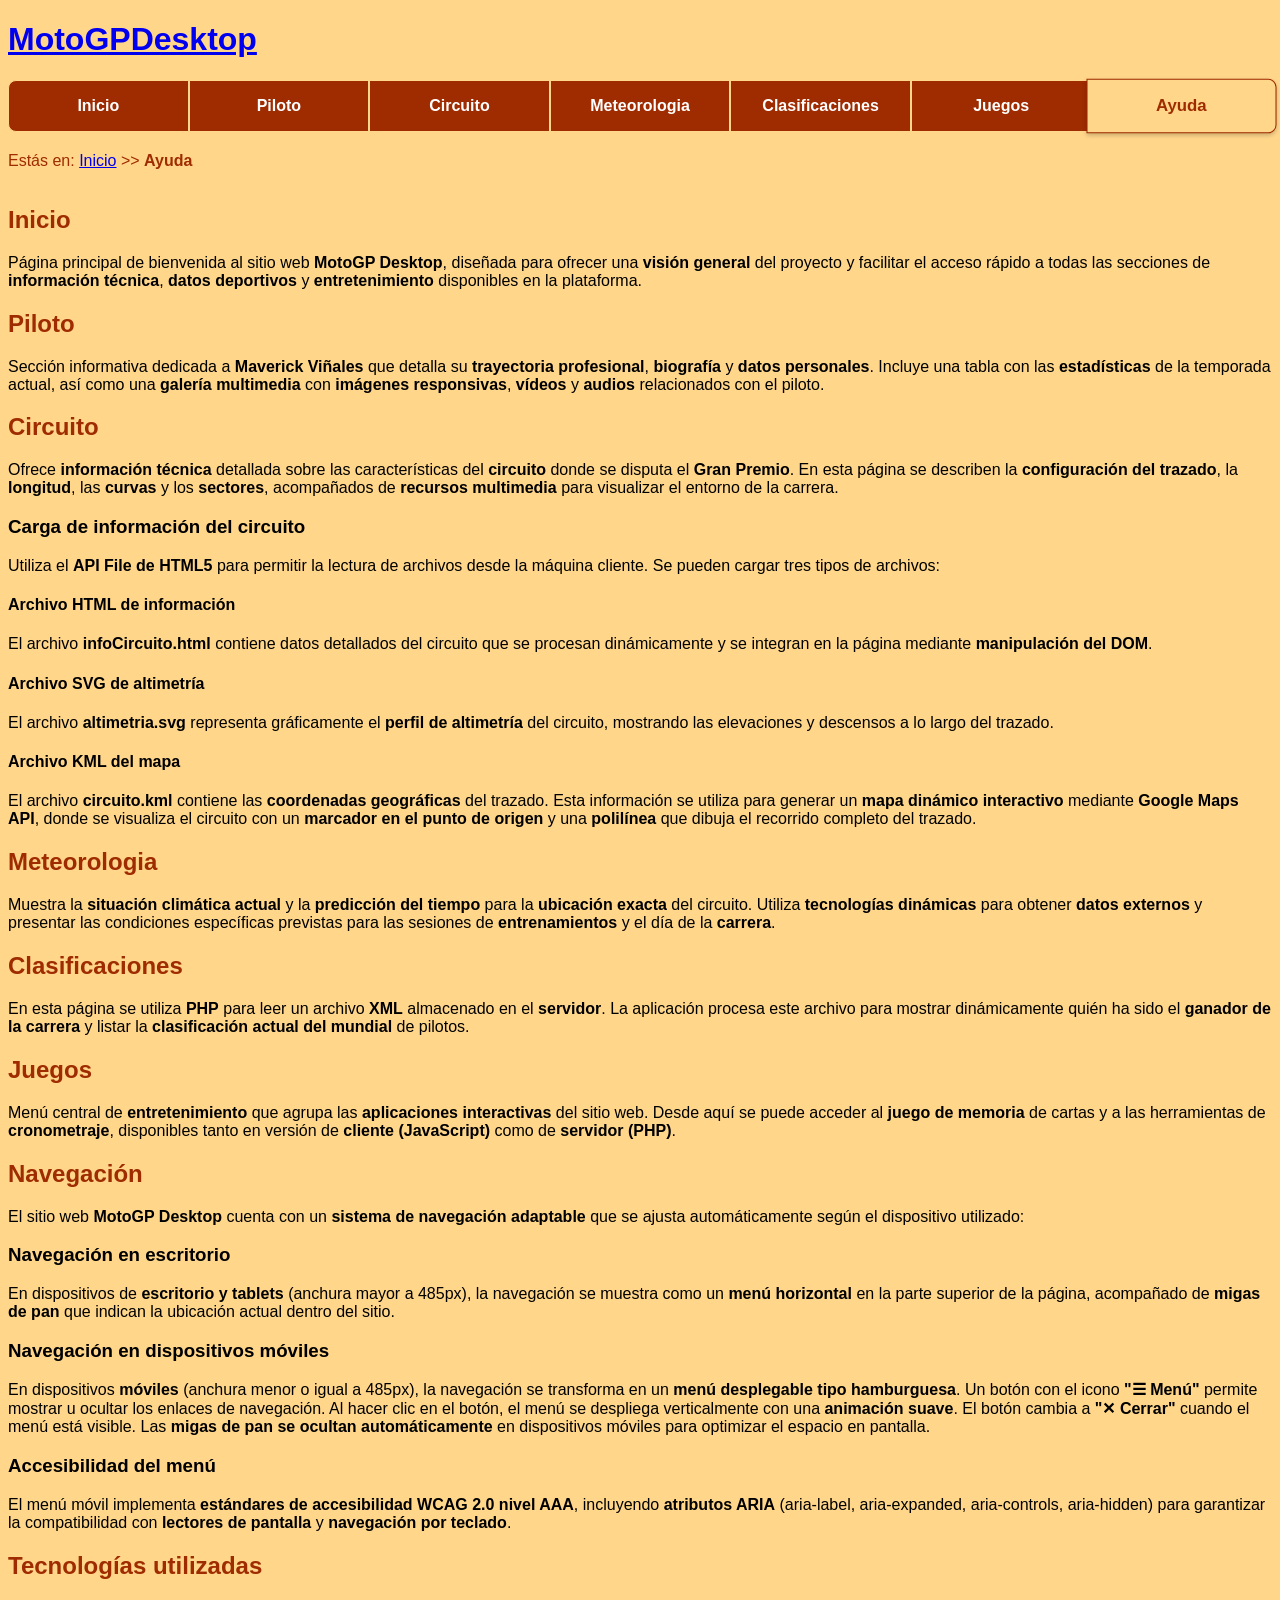
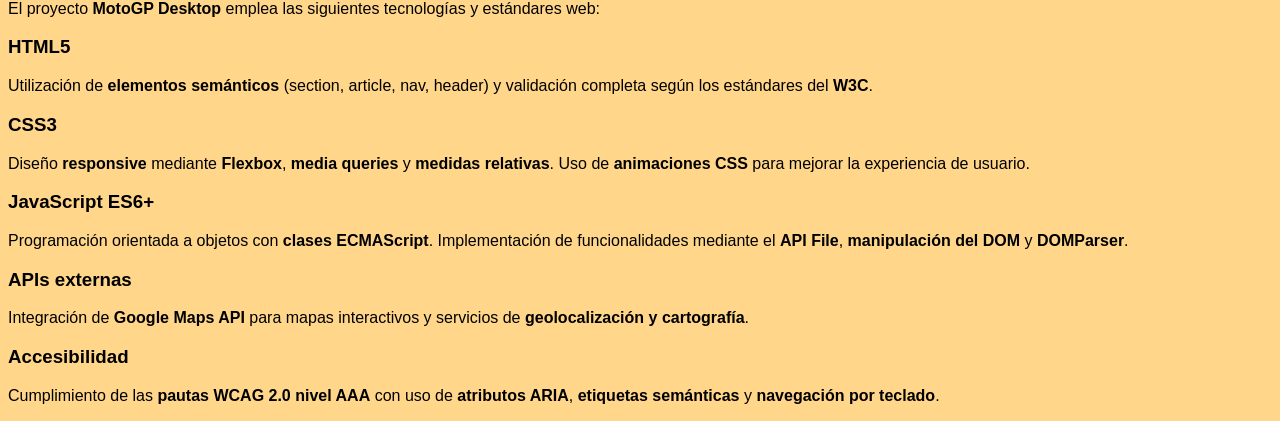
<file: ayuda.html>
<!DOCTYPE HTML>

<html lang="es">
<head>
    <meta charset="UTF-8" />
    <title>MotoGP-Ayuda</title>

    <link rel="stylesheet" type="text/css" href="estilo/estilo.css" />
    <link rel="stylesheet" type="text/css" href="estilo/layout.css" />
    <link rel="stylesheet" type="text/css" href="estilo/menu-movil.css" />
    <link rel="icon" type="text/css" href="multimedia/favicon.ico" />

    <meta name ="author" content ="Ignacio - UO300737" />
    <meta name ="description" content ="Información de ayuda del proyecto MotoGP-Desktop" />
    <meta name ="keywords" content ="MotoGP, ayuda, información" />
      
    <script src="js/menu-movil.js"></script>

<meta name ="viewport" content ="width=device-width, initial-scale=1.0" />

</head>

<body>
    <h1>
        <a href="index.html" title="Página principal">MotoGPDesktop</a>
    </h1>

    <header>
        <nav>
            <a href="index.html" title="Página principal">Inicio</a>
            <a href="piloto.html" title="Información del piloto">Piloto</a>
            <a href="circuito.html" title="Información del circuito">Circuito</a>
            <a href="meteorologia.html" title="Información del la meteorología">Meteorologia</a>
            <a href="php/clasificaciones.php" title="Información de las clasificaciones">Clasificaciones</a>
            <a href="juegos.html" title="Información de los juegos">Juegos</a>
            <a href="ayuda.html" title="Información de ayuda" class="active">Ayuda</a>
        </nav>

        <p>Estás en: <a href="index.html" title="Página principal">Inicio</a> >> <strong>Ayuda</strong></p>
    </header>

    <section>
        <h2>Inicio</h2>
        <p>Página principal de bienvenida al sitio web <strong>MotoGP Desktop</strong>, diseñada para ofrecer una 
            <strong>visión general</strong> del proyecto y facilitar el acceso rápido a todas las secciones de 
            <strong>información técnica</strong>, <strong>datos deportivos</strong> y <strong>entretenimiento</strong> 
            disponibles en la plataforma.</p>
    </section>

    <section>
        <h2>Piloto</h2>
        <p>Sección informativa dedicada a <strong>Maverick Viñales</strong> que detalla su <strong>trayectoria profesional</strong>, 
            <strong>biografía</strong> y <strong>datos personales</strong>. Incluye una tabla con las <strong>estadísticas</strong> 
            de la temporada actual, así como una <strong>galería multimedia</strong> con <strong>imágenes responsivas</strong>, 
            <strong>vídeos</strong> y <strong>audios</strong> relacionados con el piloto.</p>
    </section>
        
    <section>
        <h2>Circuito</h2>
        <p>Ofrece <strong>información técnica</strong> detallada sobre las características del <strong>circuito</strong> 
            donde se disputa el <strong>Gran Premio</strong>. En esta página se describen la <strong>configuración del trazado</strong>, 
            la <strong>longitud</strong>, las <strong>curvas</strong> y los <strong>sectores</strong>, acompañados de 
            <strong>recursos multimedia</strong> para visualizar el entorno de la carrera.</p>
        
        <h3>Carga de información del circuito</h3>
        <p>Utiliza el <strong>API File de HTML5</strong> para permitir la lectura de archivos desde la máquina cliente. 
            Se pueden cargar tres tipos de archivos:</p>
        
        <h4>Archivo HTML de información</h4>
        <p>El archivo <strong>infoCircuito.html</strong> contiene datos detallados del circuito que se procesan 
            dinámicamente y se integran en la página mediante <strong>manipulación del DOM</strong>.</p>
        
        <h4>Archivo SVG de altimetría</h4>
        <p>El archivo <strong>altimetria.svg</strong> representa gráficamente el <strong>perfil de altimetría</strong> 
            del circuito, mostrando las elevaciones y descensos a lo largo del trazado.</p>
        
        <h4>Archivo KML del mapa</h4>
        <p>El archivo <strong>circuito.kml</strong> contiene las <strong>coordenadas geográficas</strong> del trazado. 
            Esta información se utiliza para generar un <strong>mapa dinámico interactivo</strong> mediante 
            <strong>Google Maps API</strong>, donde se visualiza el circuito con un <strong>marcador en el punto de origen</strong> 
            y una <strong>polilínea</strong> que dibuja el recorrido completo del trazado.</p>
    </section>
    
    <section>
        <h2>Meteorologia</h2>
        <p>Muestra la <strong>situación climática actual</strong> y la <strong>predicción del tiempo</strong> para la 
            <strong>ubicación exacta</strong> del circuito. Utiliza <strong>tecnologías dinámicas</strong> para obtener 
            <strong>datos externos</strong> y presentar las condiciones específicas previstas para las sesiones de 
            <strong>entrenamientos</strong> y el día de la <strong>carrera</strong>.</p>
    </section>
    
    <section>
        <h2>Clasificaciones</h2>
        <p>En esta página se utiliza <strong>PHP</strong> para leer un archivo <strong>XML</strong> almacenado en el 
            <strong>servidor</strong>. La aplicación procesa este archivo para mostrar dinámicamente quién ha sido el 
            <strong>ganador de la carrera</strong> y listar la <strong>clasificación actual del mundial</strong> 
            de pilotos.</p>
    </section>
         
    <section>
        <h2>Juegos</h2>
        <p>Menú central de <strong>entretenimiento</strong> que agrupa las <strong>aplicaciones interactivas</strong> del sitio web. 
            Desde aquí se puede acceder al <strong>juego de memoria</strong> de cartas y a las herramientas de <strong>cronometraje</strong>, 
            disponibles tanto en versión de <strong>cliente (JavaScript)</strong> como de <strong>servidor (PHP)</strong>.</p>
    </section>

    <section>
        <h2>Navegación</h2>
        <p>El sitio web <strong>MotoGP Desktop</strong> cuenta con un <strong>sistema de navegación adaptable</strong> 
            que se ajusta automáticamente según el dispositivo utilizado:</p>
        
        <h3>Navegación en escritorio</h3>
        <p>En dispositivos de <strong>escritorio y tablets</strong> (anchura mayor a 485px), la navegación se muestra 
            como un <strong>menú horizontal</strong> en la parte superior de la página, acompañado de <strong>migas de pan</strong> 
            que indican la ubicación actual dentro del sitio.</p>
        
        <h3>Navegación en dispositivos móviles</h3>
        <p>En dispositivos <strong>móviles</strong> (anchura menor o igual a 485px), la navegación se transforma en un 
            <strong>menú desplegable tipo hamburguesa</strong>. Un botón con el icono <strong>"☰ Menú"</strong> permite 
            mostrar u ocultar los enlaces de navegación. Al hacer clic en el botón, el menú se despliega verticalmente 
            con una <strong>animación suave</strong>. El botón cambia a <strong>"✕ Cerrar"</strong> cuando el menú está 
            visible. Las <strong>migas de pan se ocultan automáticamente</strong> en dispositivos móviles para optimizar 
            el espacio en pantalla.</p>
        
        <h3>Accesibilidad del menú</h3>
        <p>El menú móvil implementa <strong>estándares de accesibilidad WCAG 2.0 nivel AAA</strong>, incluyendo 
            <strong>atributos ARIA</strong> (aria-label, aria-expanded, aria-controls, aria-hidden) para garantizar 
            la compatibilidad con <strong>lectores de pantalla</strong> y <strong>navegación por teclado</strong>.</p>
    </section>
    
    <section>
        <h2>Tecnologías utilizadas</h2>
        <p>El proyecto <strong>MotoGP Desktop</strong> emplea las siguientes tecnologías y estándares web:</p>
        
        <h3>HTML5</h3>
        <p>Utilización de <strong>elementos semánticos</strong> (section, article, nav, header) y validación completa 
            según los estándares del <strong>W3C</strong>.</p>
        
        <h3>CSS3</h3>
        <p>Diseño <strong>responsive</strong> mediante <strong>Flexbox</strong>, <strong>media queries</strong> y 
            <strong>medidas relativas</strong>. Uso de <strong>animaciones CSS</strong> para mejorar la experiencia de usuario.</p>
        
        <h3>JavaScript ES6+</h3>
        <p>Programación orientada a objetos con <strong>clases ECMAScript</strong>. Implementación de funcionalidades 
            mediante el <strong>API File</strong>, <strong>manipulación del DOM</strong> y <strong>DOMParser</strong>.</p>
        
        <h3>APIs externas</h3>
        <p>Integración de <strong>Google Maps API</strong> para mapas interactivos y servicios de 
            <strong>geolocalización y cartografía</strong>.</p>
        
        <h3>Accesibilidad</h3>
        <p>Cumplimiento de las <strong>pautas WCAG 2.0 nivel AAA</strong> con uso de <strong>atributos ARIA</strong>, 
            <strong>etiquetas semánticas</strong> y <strong>navegación por teclado</strong>.</p>
    </section>

</body>
</html>
</file>
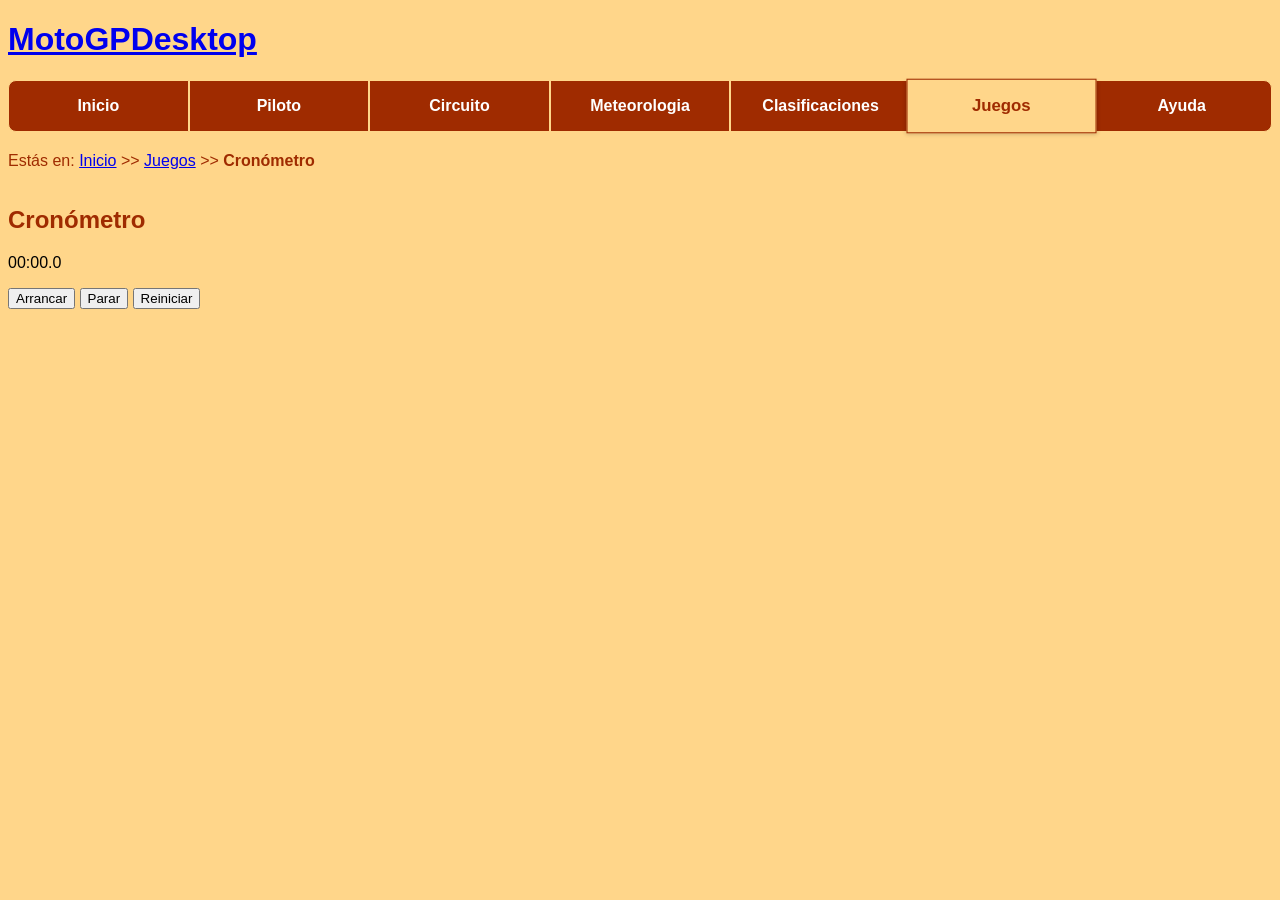
<file: cronometro.html>
<!DOCTYPE HTML>

<html lang="es">
<head>
    <meta charset="UTF-8" />
    <title>MotoGP-Cronómetro</title>

    <link rel="stylesheet" type="text/css" href="estilo/estilo.css" />
    <link rel="stylesheet" type="text/css" href="estilo/layout.css" />
    <link rel="stylesheet" type="text/css" href="estilo/menu-movil.css" />
    <link rel="icon" type="text/css" href="multimedia/favicon.ico" />

    <meta name="author" content="Ignacio - UO300737" />
    <meta name="description" content="Cronómetro del proyecto MotoGP-Desktop" />
    <meta name="keywords" content="cronómetro, MotoGP, temporizador" />
    <meta name="viewport" content="width=device-width, initial-scale=1.0" />

    <script src="js/cronometro.js"></script>
    <script src="js/menu-movil.js"></script>
</head>

<body>
    <h1>
        <a href="index.html" title="Página principal">MotoGPDesktop</a>
    </h1>

    <header>
        <nav>
            <a href="index.html" title="Página principal">Inicio</a>
            <a href="piloto.html" title="Información del piloto">Piloto</a>
            <a href="circuito.html" title="Información del circuito">Circuito</a>
            <a href="meteorologia.html" title="Información del la meteorología">Meteorologia</a>
            <a href="php/clasificaciones.php" title="Información de las clasificaciones">Clasificaciones</a>
            <a href="juegos.html" title="Información de los juegos" class="active">Juegos</a>
            <a href="ayuda.html" title="Información de ayuda">Ayuda</a>
        </nav>

        <p>Estás en: <a href="index.html" title="Página principal">Inicio</a> >> <a href="juegos.html" title="Información de Juegos">Juegos</a> >> <strong>Cronómetro</strong></p>
    </header>
    
    <main> 
        
        <h2>Cronómetro</h2>

        <p>00:00.0</p>
        <button>Arrancar</button>
        <button>Parar</button>
        <button>Reiniciar</button>
    </main>
</body>
</html>
</file>
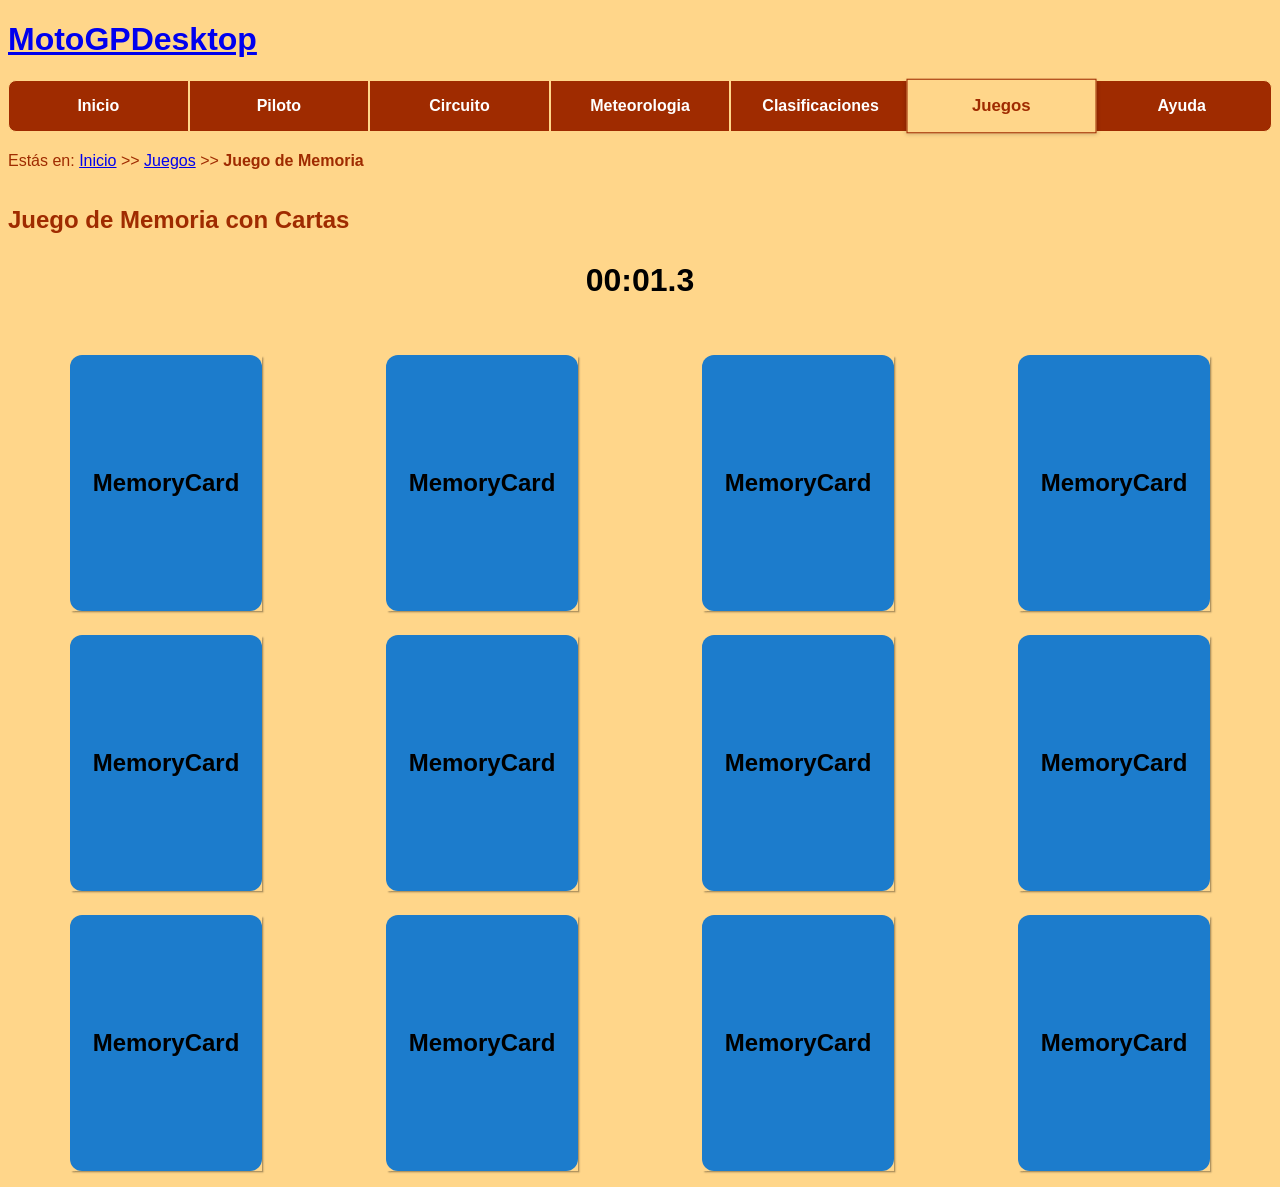
<file: memoria.html>
<!DOCTYPE HTML>

<html lang="es">
<head>
    <meta charset="UTF-8" />
    <title>MotoGP-Juego de Memoria</title>

    <link rel="stylesheet" type="text/css" href="estilo/estilo.css" />
    <link rel="stylesheet" type="text/css" href="estilo/layout.css" />
    <link rel="icon" type="text/css" href="multimedia/favicon.ico" />
    <link rel="stylesheet" type="text/css" href="estilo/cards.css" />
    <link rel="stylesheet" type="text/css" href="estilo/layout-cards.css" />
    <link rel="stylesheet" type="text/css" href="estilo/menu-movil.css" />

    <meta name="author" content="Ignacio - UO300737" />
    <meta name="description" content="Juego de memoria del proyecto MotoGP-Desktop" />
    <meta name="keywords" content="juego, memoria, cartas, MotoGP" />
    <meta name="viewport" content="width=device-width, initial-scale=1.0" />

    <script src="js/cronometro.js"></script>
    <script src="js/memoria.js"></script>
    <script src="js/menu-movil.js"></script>
</head>

<body>
    <h1>
        <a href="index.html" title="Página principal">MotoGPDesktop</a>
    </h1>

    <header>
        <nav>
            <a href="index.html" title="Página principal">Inicio</a>
            <a href="piloto.html" title="Información del piloto">Piloto</a>
            <a href="circuito.html" title="Información del circuito">Circuito</a>
            <a href="meteorologia.html" title="Información del la meteorología">Meteorologia</a>
            <a href="php/clasificaciones.php" title="Información de las clasificaciones">Clasificaciones</a>
            <a href="juegos.html" title="Información de los juegos" class="active">Juegos</a>
            <a href="ayuda.html" title="Información de ayuda">Ayuda</a>
        </nav>

        <p>Estás en: <a href="index.html" title="Página principal">Inicio</a> >> <a href="juegos.html" title="Información de Juegos">Juegos</a> >> <strong>Juego de Memoria</strong></p>
    </header>

    <h2>Juego de Memoria con Cartas</h2>
    
    <main> 
        <p>00:00.0</p>
        
        <article>
            <h3>MemoryCard</h3>
            <img src="cards/multimedia/logos/honda.svg" alt="Logo Honda">
        </article>
        
        <article>
            <h3>MemoryCard</h3>
            <img src="cards/multimedia/logos/honda.svg" alt="Logo Honda">
        </article>

        <article>
            <h3>MemoryCard</h3>
            <img src="cards/multimedia/logos/yamaha.svg" alt="Logo Yamaha">
        </article>
        <article>
            <h3>MemoryCard</h3>
            <img src="cards/multimedia/logos/yamaha.svg" alt="Logo Yamaha"> 
        </article>

        <article>
            <h3>MemoryCard</h3>
            <img src="cards/multimedia/logos/ducati.svg" alt="Logo Ducati">
        </article>
        <article>
            <h3>MemoryCard</h3>
            <img src="cards/multimedia/logos/ducati.svg" alt="Logo Ducati">
        </article>
        
        <article>
            <h3>MemoryCard</h3>
            <img src="cards/multimedia/logos/ktm.svg" alt="Logo KTM">
        </article>
        <article>
            <h3>MemoryCard</h3>
            <img src="cards/multimedia/logos/ktm.svg" alt="Logo KTM">
        </article>

        <article>
            <h3>MemoryCard</h3>
            <img src="cards/multimedia/logos/aprilia.svg" alt="Logo Aprilia">
        </article>
        <article>
            <h3>MemoryCard</h3>
            <img src="cards/multimedia/logos/aprilia.svg" alt="Logo Aprilia">
        </article>
        
        <article>
            <h3>MemoryCard</h3>
            <img src="cards/multimedia/logos/motogp.svg" alt="Logo MotoGP">
        </article>
        <article>
            <h3>MemoryCard</h3>
            <img src="cards/multimedia/logos/motogp.svg" alt="Logo MotoGP">
        </article>
    </main>
</body>
</html>
</file>
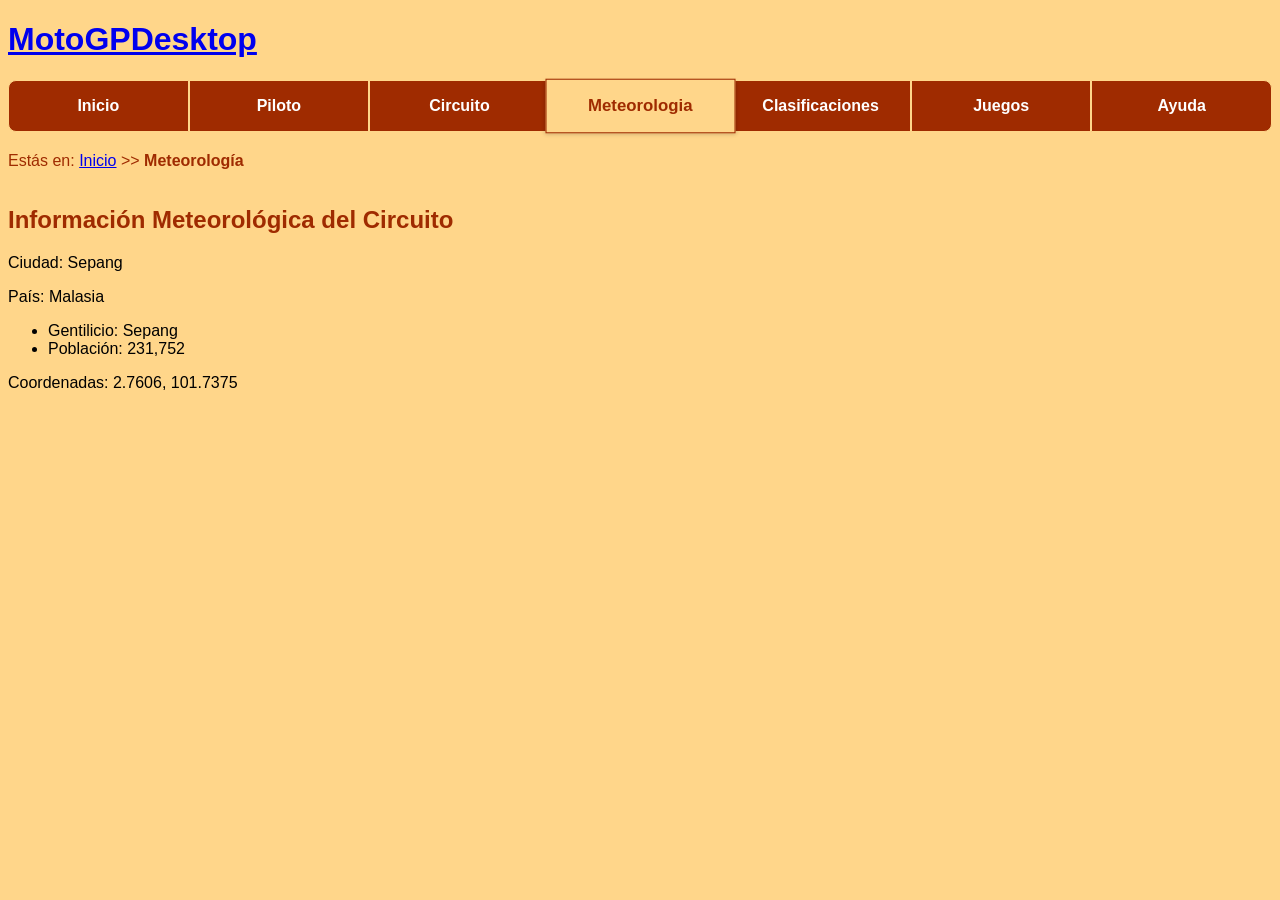
<file: meteorologia.html>
<!DOCTYPE HTML>

<html lang="es">
<head>
    <meta charset="UTF-8" />
    <title>MotoGP - Meteorología</title>

    <link rel="stylesheet" type="text/css" href="estilo/estilo.css" />
    <link rel="stylesheet" type="text/css" href="estilo/layout.css" />
    <link rel="stylesheet" type="text/css" href="estilo/menu-movil.css" />
    <link rel="icon" type="text/css" href="multimedia/favicon.ico" />


    <meta name="author" content="Ignacio - UO300737" />
    <meta name="description" content="Información meteorológica del circuito de MotoGP" />
    <meta name="keywords" content="MotoGP, meteorología, tiempo, circuito, Valencia" />
    <meta name="viewport" content="width=device-width, initial-scale=1.0" />

    <script src="https://code.jquery.com/jquery-3.7.1.min.js" 
            integrity="sha256-/JqT3SQfawRcv/BIHPThkBvs0OEvtFFmqPF/lYI/Cxo=" 
            crossorigin="anonymous"></script>
    
    <script src="js/ciudad.js"></script>
    <script src="js/meteorologia-init.js"></script>
    <script src="js/menu-movil.js"></script>
</head>

<body>
    <h1>
        <a href="index.html" title="Página principal">MotoGPDesktop</a>
    </h1>

    <header>
        <nav>
            <a href="index.html" title="Página principal">Inicio</a>
            <a href="piloto.html" title="Información del piloto">Piloto</a>
            <a href="circuito.html" title="Información del circuito">Circuito</a>
            <a href="meteorologia.html" title="Información de la meteorología" class="active">Meteorologia</a>
            <a href="php/clasificaciones.php" title="Información de las clasificaciones">Clasificaciones</a>
            <a href="juegos.html" title="Información de los juegos">Juegos</a>
            <a href="ayuda.html" title="Información de ayuda">Ayuda</a>
        </nav>

        <p>Estás en: <a href="index.html" title="Página principal">Inicio</a> >> <strong>Meteorología</strong></p>
    </header>

    <h2>Información Meteorológica del Circuito</h2>
    
    <main></main>
</body>
</html>
</file>
<file: estilo/estilo.css>
/* Ignacio Hoyos Diego - UO300737 */

/* Estilos generales del proyecto MotoGP-Desktop */

/* Especificidad: 0,0,1 */
header {
    background-color: #FFD68A;
    color: #9F2B00;
}

/* Especificidad: 0,0,1 */
body {
    font-family: Tahoma, sans-serif;
    background-color: #FFD68A;
    color: black;
}

/* Especificidad: 0,0,1 */
h1, h2 {
    font-family: Century, sans-serif;
    color: #9F2B00;
    /* Advertencia: declaración de color sin background-color explícito, se hereda de body */
}

/* ESTILOS PARA LOS BOTONES DE NAVEGACIÓN */

/* Especificidad: 0,0,2 */
header > nav {
    gap: 0 !important;
    width: 100%;
}

/* Especificidad: 0,0,2 */
header nav a {
    display: inline-block;
    padding: 1em;
    background-color: #9F2B00;
    color: white;
    text-decoration: none;
    border-radius: 0;
    font-weight: bold;
    transition: background-color 0.3s ease, transform 0.2s ease;
    border: 1px solid #FFD68A;
    margin: 0;
    flex: 1;
    text-align: center;
    box-sizing: border-box;
}

/* Especificidad: 0,0,3 */
header nav a:first-child {
    border-top-left-radius: 0.5em;
    border-bottom-left-radius: 0.5em;
    /* Advertencia: redefinición de border-radius por sobrescribir el valor 0 anterior */
}

/* Especificidad: 0,0,3 */
header nav a:last-child {
    border-top-right-radius: 0.5em;
    border-bottom-right-radius: 0.5em;
    /* Advertencia: redefinición de border-radius por sobrescribir el valor 0 anterior */
}

/* Especificidad: 0,0,3 */
header nav a:hover {
    background-color: #7A2000;
    /* Advertencia: redefinición de background-color por sobrescribir #9F2B00 */
}

/* Especificidad: 0,1,1 */
header nav a.active {
    background-color: #FFD68A;
    color: #9F2B00;
    border: 1px solid #9F2B00;
    transform: scale(1.05);
    box-shadow: 0 2px 4px rgba(0, 0, 0, 0.2);
    /* Advertencia: redefinición de background-color por sobrescribir #9F2B00 */
    /* Advertencia: redefinición de color por sobrescribir white */
    /* Advertencia: redefinición de border por sobrescribir 1px solid #FFD68A */
}

/* Especificidad: 0,1,2 */
header nav a.active:hover {
    background-color: #FFC861;
    /* Advertencia: redefinición de background-color por sobrescribir #FFD68A */
}

/* ESTILOS PARA TABLAS RESPONSIVAS */

/* Especificidad: 0,0,1 */
table {
    width: 100%;
    border-collapse: collapse;
    margin: 1em 0;
    background-color: #fff;
    /* Advertencia: declaración de background-color sin color explícito, se hereda de body */
}

/* Especificidad: 0,0,2 */
table th,
table td {
    padding: 0.8em;
    border: 1px solid #ddd;
    text-align: left;
}

/* Especificidad: 0,0,3 */
table thead th {
    background-color: #f4f4f4;
    font-weight: bold;
    color: #9F2B00;
    /* Advertencia: redefinición de background-color por sobrescribir #fff de table */
}

/* Especificidad: 0,0,5 */
table tbody tr:nth-child(even) {
    background-color: #FFF5E1;
    /* Advertencia: redefinición de background-color por sobrescribir #fff de table */
}

/* AJUSTE PARA TABLETS Y PANTALLAS MEDIANAS (486px - 768px) */
@media (max-width: 768px) and (min-width: 486px) {
    header nav a {
        padding: 0.8em 0.5em;
        font-size: clamp(0.7rem, 2vw, 1rem);
        min-width: 0;
        white-space: nowrap;
        overflow: hidden;
        text-overflow: ellipsis;
        /* Advertencia: redefinición de padding por media query, sobrescribe 1em */
    }
}

/* DISEÑO RESPONSIVO PARA MÓVILES */

@media (max-width: 768px) {
    table {
        border: 0;
        /* Advertencia: redefinición de border por media query */
    }
    
    table thead {
        display: none;
    }
    
    table tbody tr {
        display: block;
        margin-bottom: 1em;
        border: 1px solid #ddd;
        border-radius: 0.3125em;
        background-color: #fff;
        box-shadow: 0 0.125em 0.25em rgba(0,0,0,0.1);
        /* Advertencia: redefinición de display por media query, cambia comportamiento de table row */
    }
    
    table tbody td {
        display: block;
        text-align: right;
        border-bottom: 1px solid #eee;
        padding: 0.6em 0.8em;
        position: relative;
        /* Advertencia: redefinición de display por media query */
        /* Advertencia: redefinición de text-align por sobrescribir left */
        /* Advertencia: redefinición de padding por sobrescribir 0.8em */
    }
    
    table tbody td:last-child {
        border-bottom: 0;
        /* Advertencia: redefinición de border-bottom por media query */
    }
    
    table tbody td::before {
        content: attr(data-label);
        float: left;
        font-weight: bold;
        text-transform: uppercase;
        font-size: 0.85em;
        color: #9F2B00;
        /* Advertencia: declaración de color sin background-color explícito, se hereda */
    }
}
</file>
<file: estilo/layout.css>
/* Ignacio Hoyos Diego - UO300737 */

/* Estilos generales del proyecto MotoGP-Desktop */

/* Especificidad: 0,0,1 */ 
header {
    display: flex;
    flex-direction: row;
    flex-wrap: wrap; /* Permite separar los elementos en filas, así las migas p van a la siguiente */
    gap: 1.25em; /* separación entre h1 y nav */
}

/* Especificidad: 0,0,2 */ 
header > nav {
    display: flex;
    flex-direction: row;
    justify-content: flex-start;
    gap: 1.25em;  
}  

/* Especificidad: 0,0,2 */ 
header p {
    flex-basis: 100%;
    margin-top: 0;
}

/* Especificidad: 0,0,2 */
header button {
    display: none;
}

/* Especificidad: 0,0,2 */
body > div {
    width: 100%;
    height: 31.25em;
    margin: 1em 0;
    border: 0.125em solid #333;
}

/* Especificidad: 0,0,1 */
audio {
    width: 100%;
    max-width: 30em; 
    height: auto;
    min-height: 3em;
}

/* Especificidad: 0,0,1 */
video {
    width: 100%;
    max-width: 50em; 
    height: auto;
}

/* Especificidad: 0,1,0 */
#mapa {
    width: 100%;
    height: 31.25em;
    margin: 1em 0;
    border: 0.125em solid #333;
}

@media (max-width: 485px) {
    /* Especificidad: 0,0,1 */
    header {
        flex-direction: column;
        align-items: center;
        /* Advertencia: redefinición por media query - flex-direction sobrescribe row */
    }
    
    /* Especificidad: 0,0,2*/
    header button {
        display: block;
        background-color: #d32f2f;
        color: white;
        border: none;
        padding: 0.8em 1.5em;
        font-size: 1em;
        font-weight: bold;
        cursor: pointer;
        border-radius: 0.3em;
        margin: 0.5em 0;
        width: 100%;
        text-align: center;
        transition: background-color 0.3s ease;
        /* Advertencia: redefinición por media query - display sobrescribe none */
    }
    
    /* Especificidad: 0,0,3 */
    header button:hover {
        background-color: #b71c1c;
        /* Advertencia: redefinición por media query - background-color sobrescribe #d32f2f */
    }
    
    /* Especificidad: 0,0,3  */
    header button:focus {
        outline: 0.2em solid #ffeb3b;
        outline-offset: 0.2em;
    }
    
    /* Especificidad: 0,0,3 */
    header button:active {
        background-color: #9a0007;
        /* Advertencia: redefinición por media query - background-color sobrescribe #d32f2f */
    }
    
    /* Especificidad: 0,0,2 */
    header > nav {
        display: none;
        flex-direction: column;
        width: 100%;
        max-height: 0;
        overflow: hidden;
        transition: max-height 0.4s ease-in-out;
        /* Advertencia: redefinición por media query - display sobrescribe flex */
        /* Advertencia: redefinición por media query - flex-direction sobrescribe row */
    }
    
    /* Especificidad: 0,1,1 - Mostrar menú cuando está visible */
    header nav.menu-visible {
        display: flex;
        max-height: 50em;
        animation: desplegar 0.4s ease-in-out;
        /* Advertencia: redefinición por media query - display sobrescribe none */
        /* Advertencia: redefinición por media query - max-height sobrescribe 0 */
    }
    
    /* Especificidad: 0,0,3  */
    header nav a {
        padding: 1em;
        margin: 0.2em 0;
        text-align: center;
        background-color: #f5f5f5;
        border-radius: 0.3em;
        transition: background-color 0.3s ease, transform 0.2s ease;
        /* Advertencia: redefinición por media query - padding y margin sobrescriben valores previos */
    }
    
    /* Especificidad: 0,0,4 */
    header nav a:hover {
        background-color: #e0e0e0;
        transform: translateX(0.3em);
        /* Advertencia: redefinición por media query - background-color sobrescribe #f5f5f5 */
    }
    
    /* Especificidad: 0,1,2 */
    header nav a.active {
        background-color: #d32f2f;
        color: white;
        /* Advertencia: redefinición por media query - background-color sobrescribe #f5f5f5 */
    }
    
    /* Especificidad: 0,1,3 */
    header nav a.active:hover {
        background-color: #b71c1c;
        /* Advertencia: redefinición por media query - background-color sobrescribe #d32f2f */
    }
    
    /* Animación de despliegue del menú */
    @keyframes desplegar {
        from {
            opacity: 0;
            transform: translateY(-1em);
        }
        to {
            opacity: 1;
            transform: translateY(0);
        }
    }
    
    /* Especificidad: 0,0,2 */
    header p {
        display: none; /* oculta las migas en móviles */
        /* Advertencia: redefinición por media query - display sobrescribe el valor previo */
    }
    
    /* Especificidad: 0,0,3 - Adaptabilidad del carrusel */
    article h2 + img {
        width: 100%;
        height: auto;
        display: block;
        /* Advertencia: redefinición por media query - width sobrescribe cualquier ancho previo */
        /* Advertencia: redefinición por media query - display:block puede afectar al flujo del documento */
    }
}

/* Media query para tablets */
@media (max-width: 768px) {
    /* Especificidad: 0,0,2 - Redefinición de body > div para adaptabilidad móvil */
    body > div {
        width: 100%;
        height: 25em;
        margin: 0.5em 0;
        /* Advertencia: redefinición por media query - width sobrescribe 100% (mismo valor) */
        /* Advertencia: redefinición por media query - height sobrescribe 31.25em */
        /* Advertencia: redefinición por media query - 
        margins left, right, top y bottom se sobrescriben 1em 0 */
    }
}
</file>
<file: estilo/menu-movil.css>
/* Ignacio Hoyos Diego - UO300737 */
/* Estilos para el menú móvil desplegable */

/* Especificidad: 0,0,2 - Botón de menú móvil oculto por defecto */
header button {
    display: none;
}

@media (max-width: 485px) {
    /* Especificidad: 0,0,2 - Mostrar botón de menú en móviles */
    header button {
        display: block;
        background-color: #d32f2f;
        color: white;
        border: none;
        padding: 0.8em 1.5em;
        font-size: 1em;
        font-weight: bold;
        cursor: pointer;
        border-radius: 0.3em;
        margin: 0.5em 0;
        width: 100%;
        text-align: center;
        transition: background-color 0.3s ease;
        /* Advertencia: redefinición por media query - display sobrescribe none */
    }
    
    /* Especificidad: 0,0,3 */
    header button:hover {
        background-color: #b71c1c;
        /* Advertencia: redefinición por media query - background-color sobrescribe #d32f2f */
    }
    
    /* Especificidad: 0,0,3 */
    header button:focus {
        outline: 0.2em solid #ffeb3b;
        outline-offset: 0.2em;
    }
    
    /* Especificidad: 0,0,3 */
    header button:active {
        background-color: #9a0007;
        /* Advertencia: redefinición por media query - background-color sobrescribe #d32f2f */
    }
    
    /* Especificidad: 0,0,2 */
    header nav {
        display: none;
        flex-direction: column;
        width: 100%;
        max-height: 0;
        overflow: hidden;
        transition: max-height 0.4s ease-in-out;
        /* Advertencia: redefinición por media query - display sobrescribe valor de layout.css */
    }
    
    /* Especificidad: 0,1,1 */
    header nav.menu-visible {
        display: flex;
        max-height: 50em;
        animation: desplegar 0.4s ease-in-out;
        /* Advertencia: redefinición por media query - display sobrescribe none */
        /* Advertencia: redefinición por media query - max-height sobrescribe 0 */
    }
    
    /* Especificidad: 0,0,3 */
    header nav a {
        padding: 1em;
        margin: 0.2em 0;
        text-align: center;
        background-color: #f5f5f5;
        color: #000000;
        border-radius: 0.3em;
        transition: background-color 0.3s ease, transform 0.2s ease;
        /* Advertencia: redefinición por media query - padding y margin sobrescriben valores previos */
    }
    
    /* Especificidad: 0,0,4 */
    header nav a:hover {
        color: #e0e0e000;
        background-color: #e0e0e000;
        transform: translateX(0.3em);
        /* Advertencia: redefinición por media query - background-color sobrescribe #f5f5f5 */
    }
    
    /* Especificidad: 0,1,2 */
    header nav a.active {
        background-color: #d32f2f;
        color: white;
        /* Advertencia: redefinición por media query - background-color sobrescribe #f5f5f5 */
    }
    
    /* Especificidad: 0,1,3 */
    header nav a.active:hover {
        background-color: #b71c1c;
        /* Advertencia: redefinición por media query - background-color sobrescribe #d32f2f */
    }
    
    /* Animación de despliegue del menú */
    @keyframes desplegar {
        from {
            opacity: 0;
            transform: translateY(-1em);
        }
        to {
            opacity: 1;
            transform: translateY(0);
        }
    }
}
</file>
<file: estilo/cards.css>
/* MotoGP-Desktop*/
/* Hoja de estilo para el juego de memoria con cartas */

/* Regla con el estilo general para las tarjetas del juego */
/* especificidad: 002 */
main article {
    width: 20vw;
    height: 20em;
    position: relative;
    transform: scale(1);
    cursor: pointer;
    transform-style: preserve-3d;
    transition: transform .5s;
    box-shadow: 0.1em 0.1em 0.1em rgba(0,0,0,.3);
}

/* Regla con la transformación que permite girar la carta cuando se le pone el atributo personalizado data-estado al valor volteada */
/* especificidad: 012 */
main article[data-estado=volteada] {
    transform: rotateY(180deg);
}

/* Reglas con los estilos generales para el encabezado y la imagen de la carta */
/* especificidad: 002 */
/* especificidad: 002 */
article h3,
article img {
    width: 100%;
    height: 100%;
    position: absolute;
    border-radius: 0.5em;
    background: #1C7CCC;
    backface-visibility: hidden;
}

/* Regla para centrar el texto "Memory Card" vertical y horizontalmente en cada carta */
/* especificidad: 002 */
article h3 {
    display: flex;
    flex-direction: column;
    justify-content: center;
    align-items: center;
    margin: 0;
}

/* Regla para rotar las imágenes y que se vean correctamente cuando se giran las cartas */
/* especificidad: 002 */
article img {
    transform: rotateY(180deg);
}
</file>
<file: estilo/layout-cards.css>
/* MotoGP-Desktop */
/* Hoja de estilo para el layout del juego de memoria con cartas */

/* Especificidad: 0,0,3 */
h2 + main {
    display: grid;
    grid-template-columns: repeat(4, minmax(0, 1fr)); /* 4 columnas que se adaptan */
    column-gap: 1rem;  /* Reducido de 1.5rem a 1rem */
    row-gap: 1.5rem;   /* Reducido de 2rem a 1.5rem */
    max-inline-size: 100%;
    margin-block: 1em 0;
    padding: 0.5rem;   /* Reducido de 1rem a 0.5rem */
    justify-items: center; /* Centra las cartas en sus celdas */
}

/* Especificidad: 0,0,4 - El párrafo del cronómetro ocupa todas las columnas */
h2 + main > p {
    grid-column: 1 / -1;
    text-align: center;
    font-size: clamp(1rem, 2.5vw, 2rem);
    font-weight: bold;
    margin: 0 0 1em 0;
}

/* SOBRESCRIBIR el width de cards.css para mejor aprovechamiento */
/* Especificidad: 0,0,3 */
h2 + main article {
    width: 100% !important; /* Sobrescribe el 20vw de cards.css */
    max-width: 12em; /* Límite razonable */
    height: 16em !important; /* Reduce el height de 20em para mejor proporción */
    box-sizing: border-box !important; /* Asegurar que padding no afecte tamaño */
}

/* FORZAR que las imágenes y h3 ocupen exactamente lo mismo */
/* Especificidad: 0,0,4 */
h2 + main article h3,
h2 + main article img {
    box-sizing: border-box !important;
    padding: 0 !important;
    margin: 0 !important;
}

/* Especificidad: 0,1,3 - Cartas reveladas mantienen el MISMO tamaño */
h2 + main article[data-estado="revelada"] {
    transform: rotateY(180deg);
    width: 100% !important;
    height: 16em !important;
}

/* Especificidad: 0,1,3 - Cartas volteadas mantienen el MISMO tamaño */
h2 + main article[data-estado="volteada"] {
    width: 100% !important;
    height: 16em !important;
}

/* ADAPTAR EL TEXTO "MemoryCard" */
/* Especificidad: 0,0,4 */
h2 + main article h3 {
    font-size: clamp(0.8rem, 3vw, 1.5rem);
    padding: 0.5em !important;
}

/* Media query SOLO para móviles 400-489px */
@media (max-width: 489px) and (min-width: 400px) {
    /* Especificidad: 0,0,3 */
    h2 + main {
        grid-template-columns: repeat(4, minmax(0, 1fr));
        column-gap: 0.7rem;
        row-gap: 1.1rem;
        padding: 0.5rem;
        max-width: 98%;
        margin-left: auto;
        margin-right: auto;
    }
    
    /* Especificidad: 0,0,3 */
    h2 + main article {
        width: 100% !important;
        max-width: 9.5em;
        height: 12.5em !important;
    }
    
    /* Especificidad: 0,1,3 */
    h2 + main article[data-estado="revelada"],
    h2 + main article[data-estado="volteada"] {
        width: 100% !important;
        height: 12.5em !important;
    }
    
    /* Especificidad: 0,0,4 */
    h2 + main article h3 {
        font-size: clamp(0.6rem, 2.2vw, 1rem);
        padding: 0.3em !important;
    }
}

/* Media query para móviles muy pequeños */
@media (max-width: 399px) {
    /* Especificidad: 0,0,3 */
    h2 + main {
        grid-template-columns: repeat(4, minmax(0, 1fr));
        column-gap: 0.5rem;
        row-gap: 0.9rem;
        padding: 0.4rem;
    }
    
    /* Especificidad: 0,0,3 */
    h2 + main article {
        width: 100% !important;
        max-width: 8.5em;
        height: 11em !important;
    }
    
    /* Especificidad: 0,1,3 */
    h2 + main article[data-estado="revelada"],
    h2 + main article[data-estado="volteada"] {
        width: 100% !important;
        height: 11em !important;
    }
    
    /* Especificidad: 0,0,4 */
    h2 + main article h3 {
        font-size: clamp(0.55rem, 2vw, 0.9rem);
        padding: 0.25em !important;
    }
    
    /* Especificidad: 0,0,4 */
    h2 + main > p {
        font-size: clamp(0.9375rem, 3.5vw, 1.5rem);
    }
}
</file>
